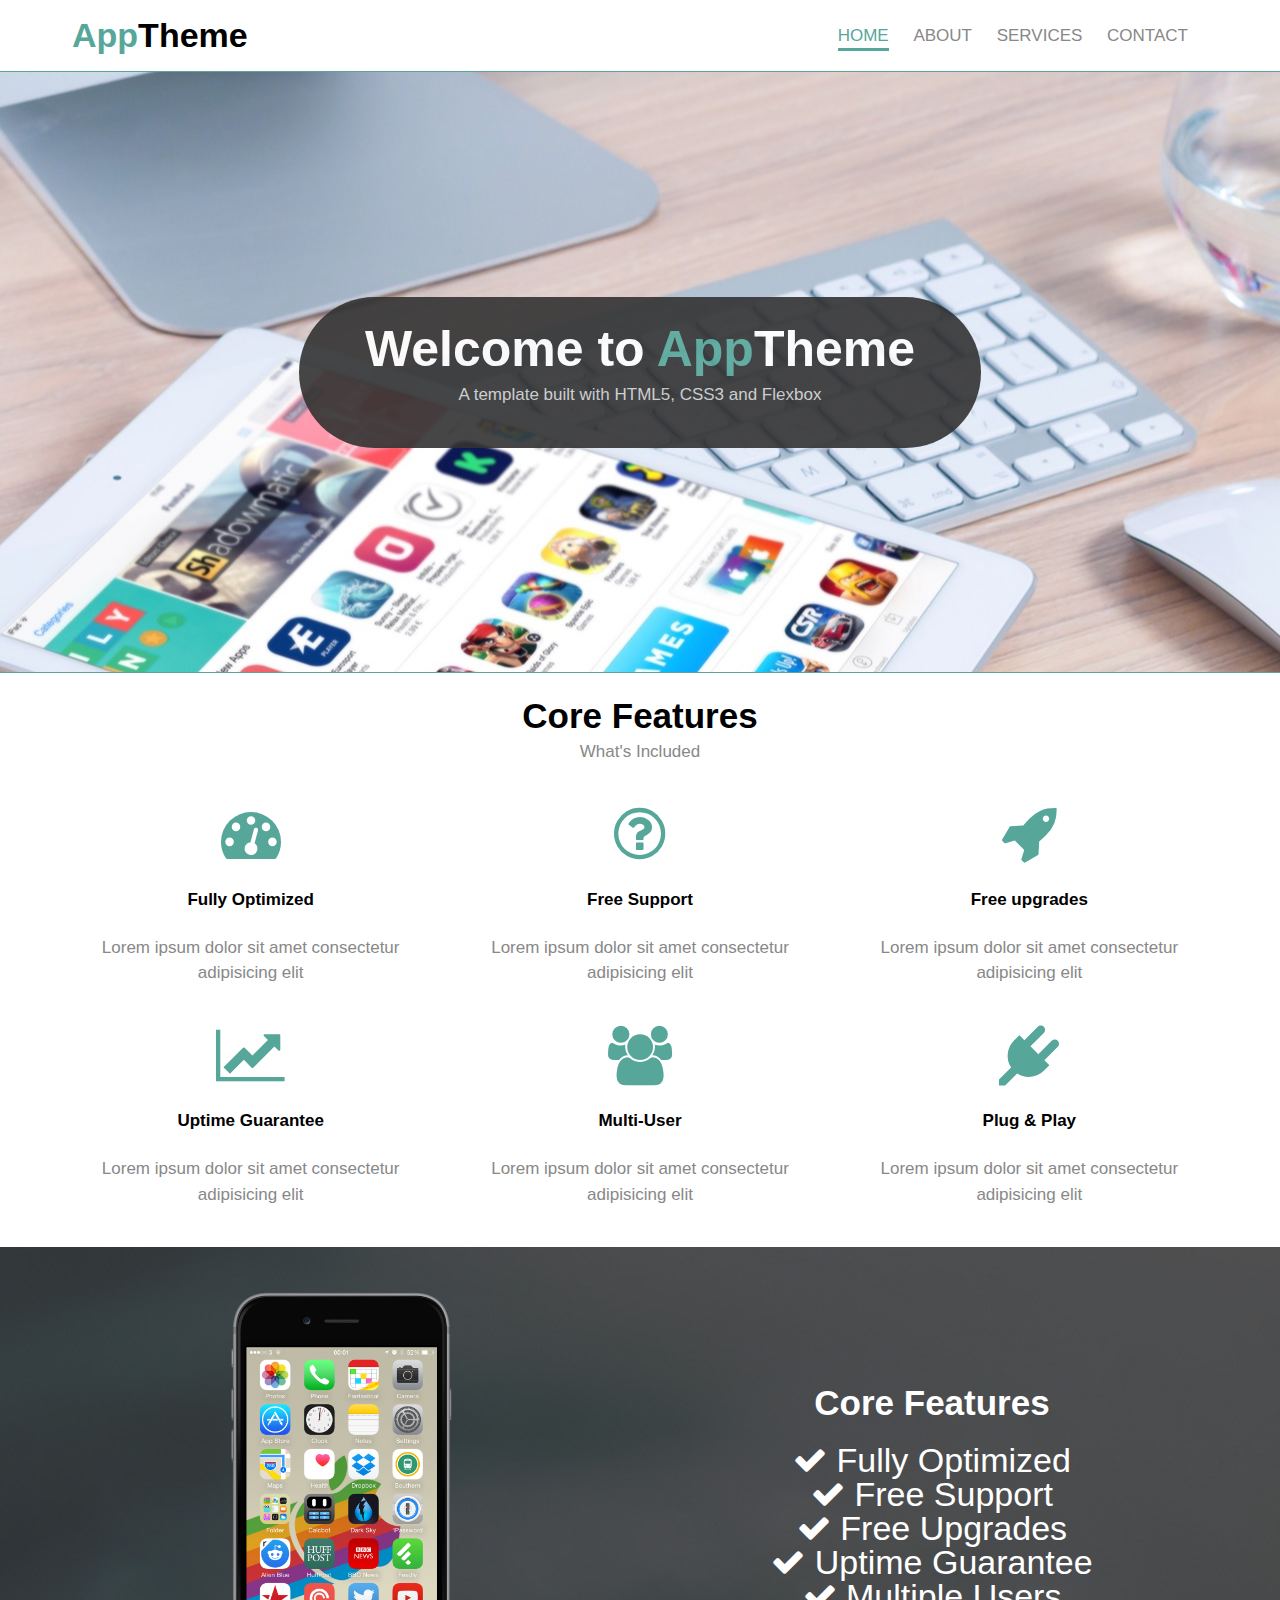
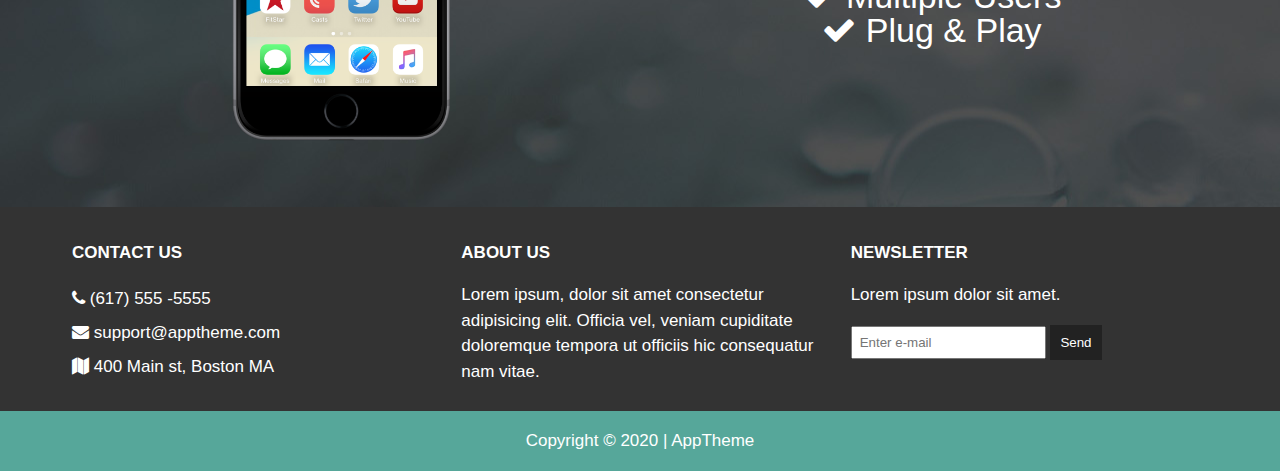
<file: src/www/index.html>
<!DOCTYPE html>
<html lang="en">
<head>
    <meta charset="UTF-8">
    <meta name="viewport" content="width=device-width, initial-scale=1.0">
    <meta http-equiv="X-UA-Compatible" content="ie=edge">
    <link rel="stylesheet" href="css/font-awesome.css">
    <link rel="stylesheet" href="css/flexboxgrid.css">
    <link rel="stylesheet" href="css/style.css">
    <title>TM - AppTheme</title>
</head>
<body>
    <!-- Header -->
    <header id="main-header">
        <div class="container">
            <div class="row end-sm end-md end-lg center-xs middle-xs middle-sm middle-md middle-lg">
                <div class="col-xs-12 col-sm-2 col-md-2 col-lg-2">
                    <h1><span class="primary-text">App</span>Theme</h1>
                </div>
                <div class="col-xs-12 col-sm-10 col-md-10 col-lg-10">
                    <nav id="navbar">
                        <ul>
                            <li class="current"><a href="index.html">Home</a></li>
                            <li><a href="about.html">About</a></li>
                            <li><a href="services.html">Services</a></li>
                            <li><a href="contact.html">Contact</a></li>
                        </ul>
                    </nav>
                </div>
            </div>
        </div>
    </header>

    <!-- Showcase -->
    <section id="showcase">
        <div class="container">
            <div class="row center-xs center-sm center-md center-lg middle-xs middle-sm middle-md middle-lg">
                <div class="col-xs-10 col-sm-10 col-md-10 col-lg-7 showcase-content">
                    <h1 class="">Welcome to <span class="primary-text">App</span>Theme</h1>
                    <p>A template built with HTML5, CSS3 and Flexbox</p>
                </div>
            </div>
        </div>
    </section>

    <!-- Features -->
    <section id="features">
        <div class="container">
            <div class="row center-xs center-sm center-md center-lg">
                <div class="col-xs-12 col-sm-12 col-md-12 col-lg-12">
                    <h2>Core Features</h2>
                    <p>What's Included</p>
                    <!-- Icon Row 1 -->
                    <div class="row center-xs center-sm center-md center-lg">
                        <div class="col-xs-12 col-sm-4 col-md-4 col-lg-4">
                            <i class="fa fa-dashboard"></i><br>
                            <h4>Fully Optimized</h4>
                            <p>Lorem ipsum dolor sit amet consectetur adipisicing elit</p>
                        </div>
                        <div class="col-xs-12 col-sm-4 col-md-4 col-lg-4">
                            <i class="fa fa-question-circle-o"></i><br>
                            <h4>Free Support</h4>
                            <p>Lorem ipsum dolor sit amet consectetur adipisicing elit</p>
                        </div>
                        <div class="col-xs-12 col-sm-4 col-md-4 col-lg-4">
                            <i class="fa fa-rocket"></i><br>
                            <h4>Free upgrades</h4>
                            <p>Lorem ipsum dolor sit amet consectetur adipisicing elit</p>
                        </div>
                    </div>
                    <!-- Icon Row 2 -->
                    <div class="row center-xs center-sm center-md center-lg">
                        <div class="col-xs-12 col-sm-4 col-md-4 col-lg-4">
                            <i class="fa fa-line-chart"></i><br>
                            <h4>Uptime Guarantee</h4>
                            <p>Lorem ipsum dolor sit amet consectetur adipisicing elit</p>
                        </div>
                        <div class="col-xs-12 col-sm-4 col-md-4 col-lg-4">
                            <i class="fa fa-users"></i><br>
                            <h4>Multi-User</h4>
                            <p>Lorem ipsum dolor sit amet consectetur adipisicing elit</p>
                        </div>
                        <div class="col-xs-12 col-sm-4 col-md-4 col-lg-4">
                            <i class="fa fa-plug"></i><br>
                            <h4>Plug &amp; Play</h4>
                            <p>Lorem ipsum dolor sit amet consectetur adipisicing elit</p>
                        </div>
                    </div>
                </div>
            </div>
        </div>
    </section>

    <!-- Info -->
    <section id="info">
        <div class="container">
            <div class="row center-xs center-sm center-md center-lg middle-xs middle-sm middle-md middle-lg">
                <div class="col-xs-12 col-sm-6 col-md-6 col-lg-6">
                    <img src="images/iphone.png" alt="">
                </div>
                <div class="col-xs-12 col-sm-6 col-md-6 col-lg-6">
                    <h2>Core Features</h2>
                    <ul>
                        <li><i class="fa fa-check"></i> Fully Optimized</li>
                        <li><i class="fa fa-check"></i> Free Support</li>
                        <li><i class="fa fa-check"></i> Free Upgrades</li>
                        <li><i class="fa fa-check"></i> Uptime Guarantee</li>
                        <li><i class="fa fa-check"></i> Multiple Users</li>
                        <li><i class="fa fa-check"></i> Plug &amp; Play</li>
                    </ul>
                </div>
            </div>
        </div>
    </section>

    <!-- Company -->
    <section id="company">
        <div class="container">
            <div class="row">
                <div class="col-xs-12 col-sm-4 col-md-4 col-lg-4">
                    <h4>Contact Us</h4>
                    <ul>
                        <li><i class="fa fa-phone"></i> (617) 555 -5555</li>
                        <li><i class="fa fa-envelope"></i> support@apptheme.com</li>
                        <li><i class="fa fa-map"></i> 400 Main st, Boston MA</li>
                    </ul>
                </div>
                <div class="col-xs-12 col-sm-4 col-md-4 col-lg-4">
                    <h4>About Us</h4>
                    <p>Lorem ipsum, dolor sit amet consectetur adipisicing elit. Officia vel, veniam cupiditate doloremque tempora ut officiis hic consequatur nam vitae.</p>
                </div>
                <div class="col-xs-12 col-sm-4 col-md-4 col-lg-4">
                    <h4>Newsletter</h4>
                    <p>Lorem ipsum dolor sit amet.</p>
                    <form>
                        <input type="text" name="email" placeholder="Enter e-mail">
                        <button type="submit" name="button">Send</button>
                    </form>
                </div>
            </div>
        </div>
    </section>

    <!-- Footer -->
    <footer id="main-footer">
        <div class="container">
            <div class="row center-xs center-sm center-md center-lg">
                <div class="col-xs-12 col-sm-12 col-md-12 col-lg-12">
                    <p>Copyright &copy; 2020 | AppTheme</p>
                </div>
            </div>
        </div>
    </footer>
</body>
</html>
</file>
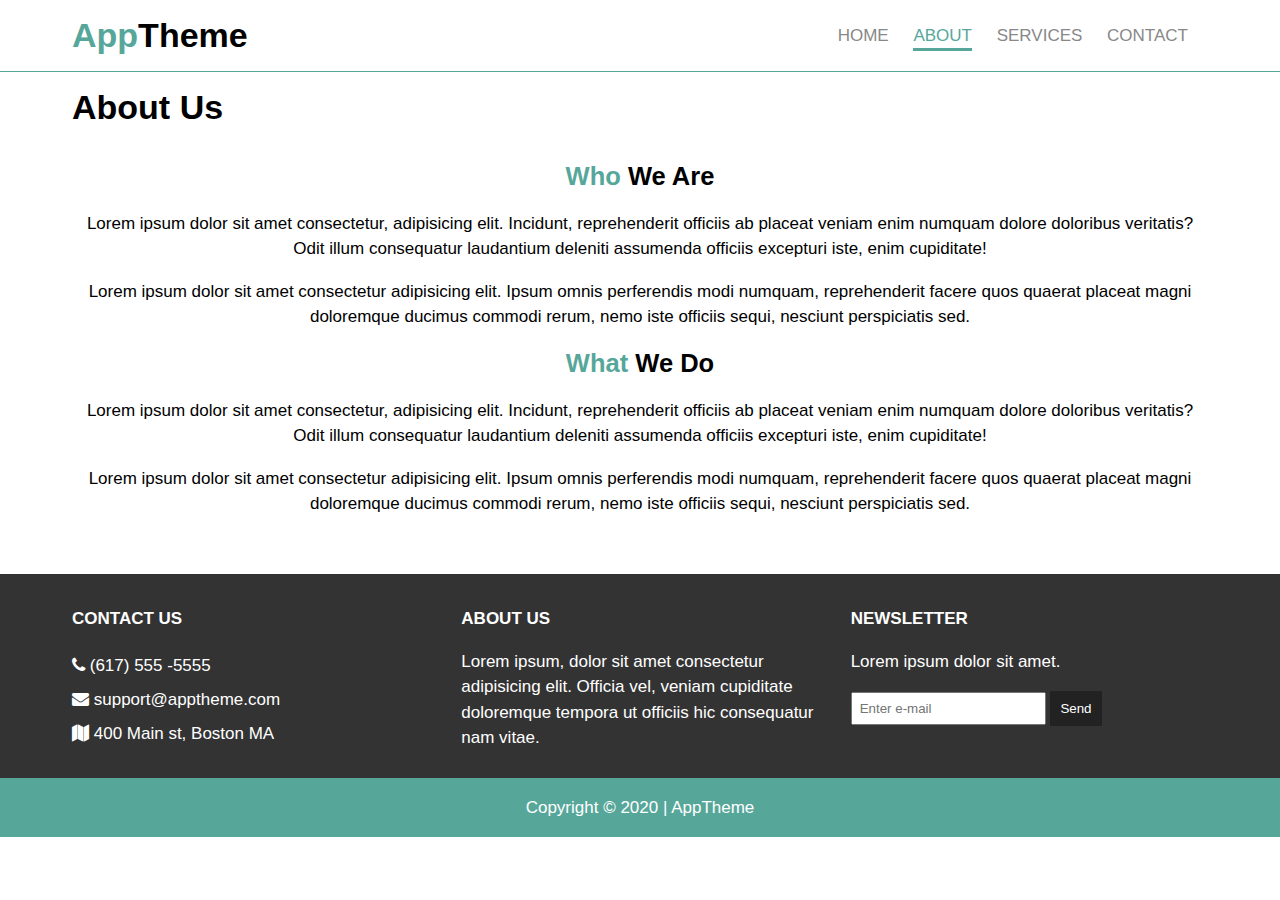
<file: src/www/about.html>
<!DOCTYPE html>
<html lang="en">
<head>
    <meta charset="UTF-8">
    <meta name="viewport" content="width=device-width, initial-scale=1.0">
    <meta http-equiv="X-UA-Compatible" content="ie=edge">
    <link rel="stylesheet" href="css/font-awesome.css">
    <link rel="stylesheet" href="css/flexboxgrid.css">
    <link rel="stylesheet" href="css/style.css">
    <title>TM - AppTheme | About</title>
</head>
<body>
    <!-- Header -->
    <header id="main-header">
        <div class="container">
            <div class="row end-sm end-md end-lg center-xs middle-xs middle-sm middle-md middle-lg">
                <div class="col-xs-12 col-sm-2 col-md-2 col-lg-2">
                    <h1><span class="primary-text">App</span>Theme</h1>
                </div>
                <div class="col-xs-12 col-sm-10 col-md-10 col-lg-10">
                    <nav id="navbar">
                        <ul>
                            <li><a href="index.html">Home</a></li>
                            <li class="current"><a href="about.html">About</a></li>
                            <li><a href="services.html">Services</a></li>
                            <li><a href="contact.html">Contact</a></li>
                        </ul>
                    </nav>
                </div>
            </div>
        </div>
    </header>

    <!-- Sub-header -->
    <section id="subheader">
        <div class="container">
            <div class="row">
                <div class="col-xs-12 col-sm-12 col-md-12 col-lg-12">
                    <h1>About Us</h1>
                </div>
            </div>
        </div>
    </section>

    <!-- Main Page -->
    <section id="page" class="about">
        <div class="container">
            <div class="row center-xs center-sm center-md center-lg">
                <div class="col-xs-12 col-sm-12 col-md-12 col-lg-12">
                    <h2><span class="primary-text">Who</span> We Are</h2>
                    <p>Lorem ipsum dolor sit amet consectetur, adipisicing elit. Incidunt, reprehenderit officiis ab placeat veniam enim numquam dolore doloribus veritatis? Odit illum consequatur laudantium deleniti assumenda officiis excepturi iste, enim cupiditate!</p>
                    <p>Lorem ipsum dolor sit amet consectetur adipisicing elit. Ipsum omnis perferendis modi numquam, reprehenderit facere quos quaerat placeat magni doloremque ducimus commodi rerum, nemo iste officiis sequi, nesciunt perspiciatis sed.</p>
                    <h2><span class="primary-text">What</span> We Do</h2>
                    <p>Lorem ipsum dolor sit amet consectetur, adipisicing elit. Incidunt, reprehenderit officiis ab placeat veniam enim numquam dolore doloribus veritatis? Odit illum consequatur laudantium deleniti assumenda officiis excepturi iste, enim cupiditate!</p>
                    <p>Lorem ipsum dolor sit amet consectetur adipisicing elit. Ipsum omnis perferendis modi numquam, reprehenderit facere quos quaerat placeat magni doloremque ducimus commodi rerum, nemo iste officiis sequi, nesciunt perspiciatis sed.</p>
                </div>
            </div>
        </div>
    </section>

    <!-- Company -->
    <section id="company">
        <div class="container">
            <div class="row">
                <div class="col-xs-12 col-sm-4 col-md-4 col-lg-4">
                    <h4>Contact Us</h4>
                    <ul>
                        <li><i class="fa fa-phone"></i> (617) 555 -5555</li>
                        <li><i class="fa fa-envelope"></i> support@apptheme.com</li>
                        <li><i class="fa fa-map"></i> 400 Main st, Boston MA</li>
                    </ul>
                </div>
                <div class="col-xs-12 col-sm-4 col-md-4 col-lg-4">
                    <h4>About Us</h4>
                    <p>Lorem ipsum, dolor sit amet consectetur adipisicing elit. Officia vel, veniam cupiditate doloremque tempora ut officiis hic consequatur nam vitae.</p>
                </div>
                <div class="col-xs-12 col-sm-4 col-md-4 col-lg-4">
                    <h4>Newsletter</h4>
                    <p>Lorem ipsum dolor sit amet.</p>
                    <form>
                        <input type="text" name="email" placeholder="Enter e-mail">
                        <button type="submit" name="button">Send</button>
                    </form>
                </div>
            </div>
        </div>
    </section>

    <!-- Footer -->
    <footer id="main-footer">
        <div class="container">
            <div class="row center-xs center-sm center-md center-lg">
                <div class="col-xs-12 col-sm-12 col-md-12 col-lg-12">
                    <p>Copyright &copy; 2020 | AppTheme</p>
                </div>
            </div>
        </div>
    </footer>
</body>
</html>
</file>
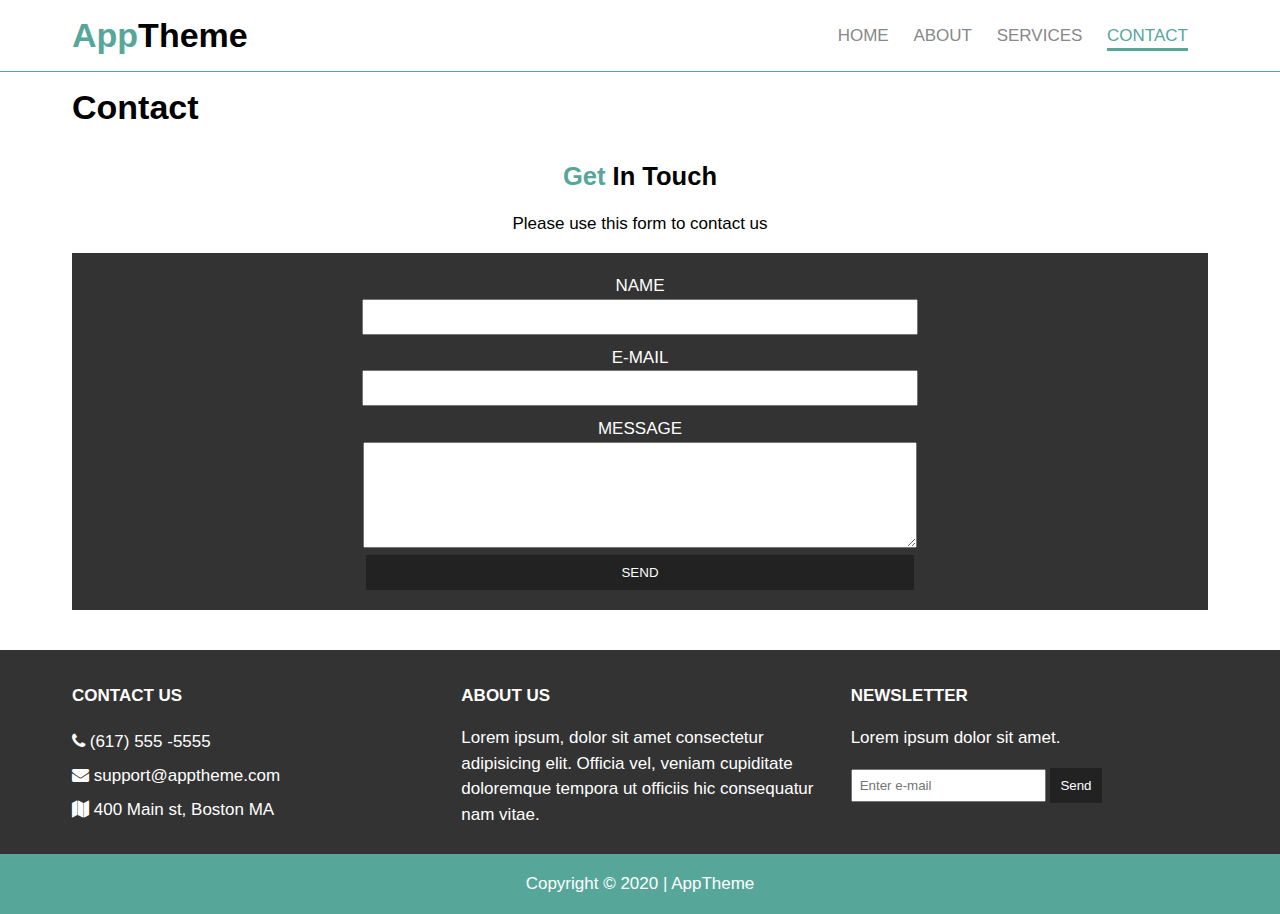
<file: src/www/contact.html>
<!DOCTYPE html>
<html lang="en">
<head>
    <meta charset="UTF-8">
    <meta name="viewport" content="width=device-width, initial-scale=1.0">
    <meta http-equiv="X-UA-Compatible" content="ie=edge">
    <link rel="stylesheet" href="css/font-awesome.css">
    <link rel="stylesheet" href="css/flexboxgrid.css">
    <link rel="stylesheet" href="css/style.css">
    <title>TM - AppTheme | Contact</title>
</head>
<body>
    <!-- Header -->
    <header id="main-header">
        <div class="container">
            <div class="row end-sm end-md end-lg center-xs middle-xs middle-sm middle-md middle-lg">
                <div class="col-xs-12 col-sm-2 col-md-2 col-lg-2">
                    <h1><span class="primary-text">App</span>Theme</h1>
                </div>
                <div class="col-xs-12 col-sm-10 col-md-10 col-lg-10">
                    <nav id="navbar">
                        <ul>
                            <li><a href="index.html">Home</a></li>
                            <li><a href="about.html">About</a></li>
                            <li><a href="services.html">Services</a></li>
                            <li class="current"><a href="contact.html">Contact</a></li>
                        </ul>
                    </nav>
                </div>
            </div>
        </div>
    </header>

    <!-- Sub-header -->
    <section id="subheader">
        <div class="container">
            <div class="row">
                <div class="col-xs-12 col-sm-12 col-md-12 col-lg-12">
                    <h1>Contact</h1>
                </div>
            </div>
        </div>
    </section>

    <!-- Main Page -->
    <section id="page" class="contact">
        <div class="container">
            <div class="row center-xs center-sm center-md center-lg">
                <div class="col-xs-12 col-sm-12 col-md-12 col-lg-12">
                    <h2><span class="primary-text">Get</span> In Touch</h2>
                    <p>Please use this form to contact us</p>
                    <form>
                        <div>
                            <label for="name">Name</label><br>
                            <input type="text" name="name">
                        </div>
                        <div>
                            <label for="email">E-mail</label><br>
                            <input type="text" name="email">
                        </div>
                        <div>
                            <label for="message">Message</label><br>
                            <textarea name="message" cols="30" rows="10"></textarea><br>
                            <button type="submit" name="button">SEND</button>
                        </div>
                    </form>
                </div>
            </div>
        </div>
    </section>

    <!-- Company -->
    <section id="company">
        <div class="container">
            <div class="row">
                <div class="col-xs-12 col-sm-4 col-md-4 col-lg-4">
                    <h4>Contact Us</h4>
                    <ul>
                        <li><i class="fa fa-phone"></i> (617) 555 -5555</li>
                        <li><i class="fa fa-envelope"></i> support@apptheme.com</li>
                        <li><i class="fa fa-map"></i> 400 Main st, Boston MA</li>
                    </ul>
                </div>
                <div class="col-xs-12 col-sm-4 col-md-4 col-lg-4">
                    <h4>About Us</h4>
                    <p>Lorem ipsum, dolor sit amet consectetur adipisicing elit. Officia vel, veniam cupiditate doloremque tempora ut officiis hic consequatur nam vitae.</p>
                </div>
                <div class="col-xs-12 col-sm-4 col-md-4 col-lg-4">
                    <h4>Newsletter</h4>
                    <p>Lorem ipsum dolor sit amet.</p>
                    <form>
                        <input type="text" name="email" placeholder="Enter e-mail">
                        <button type="submit" name="button">Send</button>
                    </form>
                </div>
            </div>
        </div>
    </section>

    <!-- Footer -->
    <footer id="main-footer">
        <div class="container">
            <div class="row center-xs center-sm center-md center-lg">
                <div class="col-xs-12 col-sm-12 col-md-12 col-lg-12">
                    <p>Copyright &copy; 2020 | AppTheme</p>
                </div>
            </div>
        </div>
    </footer>
</body>
</html>
</file>
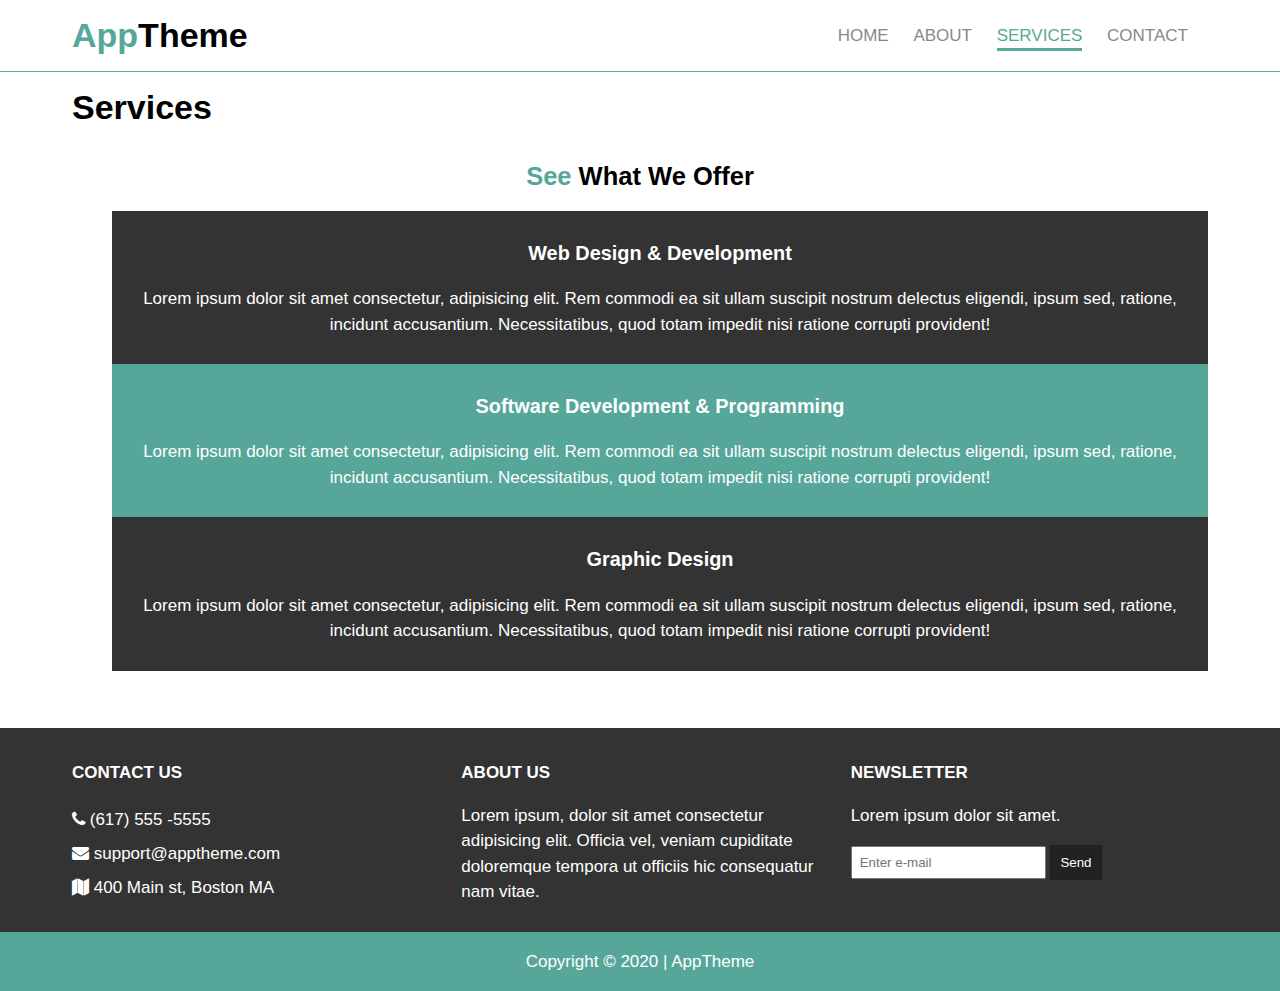
<file: src/www/services.html>
<!DOCTYPE html>
<html lang="en">
<head>
    <meta charset="UTF-8">
    <meta name="viewport" content="width=device-width, initial-scale=1.0">
    <meta http-equiv="X-UA-Compatible" content="ie=edge">
    <link rel="stylesheet" href="css/font-awesome.css">
    <link rel="stylesheet" href="css/flexboxgrid.css">
    <link rel="stylesheet" href="css/style.css">
    <title>TM - AppTheme | Services</title>
</head>
<body>
    <!-- Header -->
    <header id="main-header">
        <div class="container">
            <div class="row end-sm end-md end-lg center-xs middle-xs middle-sm middle-md middle-lg">
                <div class="col-xs-12 col-sm-2 col-md-2 col-lg-2">
                    <h1><span class="primary-text">App</span>Theme</h1>
                </div>
                <div class="col-xs-12 col-sm-10 col-md-10 col-lg-10">
                    <nav id="navbar">
                        <ul>
                            <li><a href="index.html">Home</a></li>
                            <li><a href="about.html">About</a></li>
                            <li class="current"><a href="services.html">Services</a></li>
                            <li><a href="contact.html">Contact</a></li>
                        </ul>
                    </nav>
                </div>
            </div>
        </div>
    </header>

    <!-- Sub-header -->
    <section id="subheader">
        <div class="container">
            <div class="row">
                <div class="col-xs-12 col-sm-12 col-md-12 col-lg-12">
                    <h1>Services</h1>
                </div>
            </div>
        </div>
    </section>

    <!-- Main Page -->
    <section id="page" class="services">
        <div class="container">
            <div class="row center-xs center-sm center-md center-lg">
                <div class="col-xs-12 col-sm-12 col-md-12 col-lg-12">
                    <h2><span class="primary-text">See</span> What We Offer</h2>
                    <ul>
                        <li>
                            <h3>Web Design &amp; Development</h3>
                            <p>Lorem ipsum dolor sit amet consectetur, adipisicing elit. Rem commodi ea sit ullam suscipit nostrum delectus eligendi, ipsum sed, ratione, incidunt accusantium. Necessitatibus, quod totam impedit nisi ratione corrupti provident!</p>
                        </li>
                        <li>
                            <h3>Software Development &amp; Programming</h3>
                            <p>Lorem ipsum dolor sit amet consectetur, adipisicing elit. Rem commodi ea sit ullam suscipit nostrum delectus eligendi, ipsum sed, ratione, incidunt accusantium. Necessitatibus, quod totam impedit nisi ratione corrupti provident!</p>
                        </li>
                        <li>
                            <h3>Graphic Design</h3>
                            <p>Lorem ipsum dolor sit amet consectetur, adipisicing elit. Rem commodi ea sit ullam suscipit nostrum delectus eligendi, ipsum sed, ratione, incidunt accusantium. Necessitatibus, quod totam impedit nisi ratione corrupti provident!</p>
                        </li>
                    </ul>
                </div>
            </div>
        </div>
    </section>

    <!-- Company -->
    <section id="company">
        <div class="container">
            <div class="row">
                <div class="col-xs-12 col-sm-4 col-md-4 col-lg-4">
                    <h4>Contact Us</h4>
                    <ul>
                        <li><i class="fa fa-phone"></i> (617) 555 -5555</li>
                        <li><i class="fa fa-envelope"></i> support@apptheme.com</li>
                        <li><i class="fa fa-map"></i> 400 Main st, Boston MA</li>
                    </ul>
                </div>
                <div class="col-xs-12 col-sm-4 col-md-4 col-lg-4">
                    <h4>About Us</h4>
                    <p>Lorem ipsum, dolor sit amet consectetur adipisicing elit. Officia vel, veniam cupiditate doloremque tempora ut officiis hic consequatur nam vitae.</p>
                </div>
                <div class="col-xs-12 col-sm-4 col-md-4 col-lg-4">
                    <h4>Newsletter</h4>
                    <p>Lorem ipsum dolor sit amet.</p>
                    <form>
                        <input type="text" name="email" placeholder="Enter e-mail">
                        <button type="submit" name="button">Send</button>
                    </form>
                </div>
            </div>
        </div>
    </section>

    <!-- Footer -->
    <footer id="main-footer">
        <div class="container">
            <div class="row center-xs center-sm center-md center-lg">
                <div class="col-xs-12 col-sm-12 col-md-12 col-lg-12">
                    <p>Copyright &copy; 2020 | AppTheme</p>
                </div>
            </div>
        </div>
    </footer>
</body>
</html>
</file>
<file: src/www/css/flexboxgrid.css>
/* Uncomment and set these variables to customize the grid. */

.container-fluid {
  margin-right: auto;
  margin-left: auto;
  padding-right: 2rem;
  padding-left: 2rem;
}

.row {
  box-sizing: border-box;
  display: -ms-flexbox;
  display: -webkit-box;
  display: flex;
  -ms-flex: 0 1 auto;
  -webkit-box-flex: 0;
  flex: 0 1 auto;
  -ms-flex-direction: row;
  -webkit-box-orient: horizontal;
  -webkit-box-direction: normal;
  flex-direction: row;
  -ms-flex-wrap: wrap;
  flex-wrap: wrap;
  margin-right: -1rem;
  margin-left: -1rem;
}

.row.reverse {
  -ms-flex-direction: row-reverse;
  -webkit-box-orient: horizontal;
  -webkit-box-direction: reverse;
  flex-direction: row-reverse;
}

.col.reverse {
  -ms-flex-direction: column-reverse;
  -webkit-box-orient: vertical;
  -webkit-box-direction: reverse;
  flex-direction: column-reverse;
}

.col-xs,
.col-xs-1,
.col-xs-2,
.col-xs-3,
.col-xs-4,
.col-xs-5,
.col-xs-6,
.col-xs-7,
.col-xs-8,
.col-xs-9,
.col-xs-10,
.col-xs-11,
.col-xs-12 {
  box-sizing: border-box;
  -ms-flex: 0 0 auto;
  -webkit-box-flex: 0;
  flex: 0 0 auto;
  padding-right: 1rem;
  padding-left: 1rem;
}

.col-xs {
  -webkit-flex-grow: 1;
  -ms-flex-positive: 1;
  -webkit-box-flex: 1;
  flex-grow: 1;
  -ms-flex-preferred-size: 0;
  flex-basis: 0;
  max-width: 100%;
}

.col-xs-1 {
  -ms-flex-preferred-size: 8.333%;
  flex-basis: 8.333%;
  max-width: 8.333%;
}

.col-xs-2 {
  -ms-flex-preferred-size: 16.667%;
  flex-basis: 16.667%;
  max-width: 16.667%;
}

.col-xs-3 {
  -ms-flex-preferred-size: 25%;
  flex-basis: 25%;
  max-width: 25%;
}

.col-xs-4 {
  -ms-flex-preferred-size: 33.333%;
  flex-basis: 33.333%;
  max-width: 33.333%;
}

.col-xs-5 {
  -ms-flex-preferred-size: 41.667%;
  flex-basis: 41.667%;
  max-width: 41.667%;
}

.col-xs-6 {
  -ms-flex-preferred-size: 50%;
  flex-basis: 50%;
  max-width: 50%;
}

.col-xs-7 {
  -ms-flex-preferred-size: 58.333%;
  flex-basis: 58.333%;
  max-width: 58.333%;
}

.col-xs-8 {
  -ms-flex-preferred-size: 66.667%;
  flex-basis: 66.667%;
  max-width: 66.667%;
}

.col-xs-9 {
  -ms-flex-preferred-size: 75%;
  flex-basis: 75%;
  max-width: 75%;
}

.col-xs-10 {
  -ms-flex-preferred-size: 83.333%;
  flex-basis: 83.333%;
  max-width: 83.333%;
}

.col-xs-11 {
  -ms-flex-preferred-size: 91.667%;
  flex-basis: 91.667%;
  max-width: 91.667%;
}

.col-xs-12 {
  -ms-flex-preferred-size: 100%;
  flex-basis: 100%;
  max-width: 100%;
}

.col-xs-offset-1 {
  margin-left: 8.333%;
}

.col-xs-offset-2 {
  margin-left: 16.667%;
}

.col-xs-offset-3 {
  margin-left: 25%;
}

.col-xs-offset-4 {
  margin-left: 33.333%;
}

.col-xs-offset-5 {
  margin-left: 41.667%;
}

.col-xs-offset-6 {
  margin-left: 50%;
}

.col-xs-offset-7 {
  margin-left: 58.333%;
}

.col-xs-offset-8 {
  margin-left: 66.667%;
}

.col-xs-offset-9 {
  margin-left: 75%;
}

.col-xs-offset-10 {
  margin-left: 83.333%;
}

.col-xs-offset-11 {
  margin-left: 91.667%;
}

.start-xs {
  -ms-flex-pack: start;
  -webkit-box-pack: start;
  justify-content: flex-start;
  text-align: start;
}

.center-xs {
  -ms-flex-pack: center;
  -webkit-box-pack: center;
  justify-content: center;
  text-align: center;
}

.end-xs {
  -ms-flex-pack: end;
  -webkit-box-pack: end;
  justify-content: flex-end;
  text-align: end;
}

.top-xs {
  -ms-flex-align: start;
  -webkit-box-align: start;
  align-items: flex-start;
}

.middle-xs {
  -ms-flex-align: center;
  -webkit-box-align: center;
  align-items: center;
}

.bottom-xs {
  -ms-flex-align: end;
  -webkit-box-align: end;
  align-items: flex-end;
}

.around-xs {
  -ms-flex-pack: distribute;
  justify-content: space-around;
}

.between-xs {
  -ms-flex-pack: justify;
  -webkit-box-pack: justify;
  justify-content: space-between;
}

.first-xs {
  -ms-flex-order: -1;
  -webkit-box-ordinal-group: 0;
  order: -1;
}

.last-xs {
  -ms-flex-order: 1;
  -webkit-box-ordinal-group: 2;
  order: 1;
}

@media only screen and (min-width: 48em) {
  .container {
    width: 46rem;
  }

  .col-sm,
  .col-sm-1,
  .col-sm-2,
  .col-sm-3,
  .col-sm-4,
  .col-sm-5,
  .col-sm-6,
  .col-sm-7,
  .col-sm-8,
  .col-sm-9,
  .col-sm-10,
  .col-sm-11,
  .col-sm-12 {
    box-sizing: border-box;
    -ms-flex: 0 0 auto;
    -webkit-box-flex: 0;
    flex: 0 0 auto;
    padding-right: 1rem;
    padding-left: 1rem;
  }

  .col-sm {
    -webkit-flex-grow: 1;
    -ms-flex-positive: 1;
    -webkit-box-flex: 1;
    flex-grow: 1;
    -ms-flex-preferred-size: 0;
    flex-basis: 0;
    max-width: 100%;
  }

  .col-sm-1 {
    -ms-flex-preferred-size: 8.333%;
    flex-basis: 8.333%;
    max-width: 8.333%;
  }

  .col-sm-2 {
    -ms-flex-preferred-size: 16.667%;
    flex-basis: 16.667%;
    max-width: 16.667%;
  }

  .col-sm-3 {
    -ms-flex-preferred-size: 25%;
    flex-basis: 25%;
    max-width: 25%;
  }

  .col-sm-4 {
    -ms-flex-preferred-size: 33.333%;
    flex-basis: 33.333%;
    max-width: 33.333%;
  }

  .col-sm-5 {
    -ms-flex-preferred-size: 41.667%;
    flex-basis: 41.667%;
    max-width: 41.667%;
  }

  .col-sm-6 {
    -ms-flex-preferred-size: 50%;
    flex-basis: 50%;
    max-width: 50%;
  }

  .col-sm-7 {
    -ms-flex-preferred-size: 58.333%;
    flex-basis: 58.333%;
    max-width: 58.333%;
  }

  .col-sm-8 {
    -ms-flex-preferred-size: 66.667%;
    flex-basis: 66.667%;
    max-width: 66.667%;
  }

  .col-sm-9 {
    -ms-flex-preferred-size: 75%;
    flex-basis: 75%;
    max-width: 75%;
  }

  .col-sm-10 {
    -ms-flex-preferred-size: 83.333%;
    flex-basis: 83.333%;
    max-width: 83.333%;
  }

  .col-sm-11 {
    -ms-flex-preferred-size: 91.667%;
    flex-basis: 91.667%;
    max-width: 91.667%;
  }

  .col-sm-12 {
    -ms-flex-preferred-size: 100%;
    flex-basis: 100%;
    max-width: 100%;
  }

  .col-sm-offset-1 {
    margin-left: 8.333%;
  }

  .col-sm-offset-2 {
    margin-left: 16.667%;
  }

  .col-sm-offset-3 {
    margin-left: 25%;
  }

  .col-sm-offset-4 {
    margin-left: 33.333%;
  }

  .col-sm-offset-5 {
    margin-left: 41.667%;
  }

  .col-sm-offset-6 {
    margin-left: 50%;
  }

  .col-sm-offset-7 {
    margin-left: 58.333%;
  }

  .col-sm-offset-8 {
    margin-left: 66.667%;
  }

  .col-sm-offset-9 {
    margin-left: 75%;
  }

  .col-sm-offset-10 {
    margin-left: 83.333%;
  }

  .col-sm-offset-11 {
    margin-left: 91.667%;
  }

  .start-sm {
    -ms-flex-pack: start;
    -webkit-box-pack: start;
    justify-content: flex-start;
    text-align: start;
  }

  .center-sm {
    -ms-flex-pack: center;
    -webkit-box-pack: center;
    justify-content: center;
    text-align: center;
  }

  .end-sm {
    -ms-flex-pack: end;
    -webkit-box-pack: end;
    justify-content: flex-end;
    text-align: end;
  }

  .top-sm {
    -ms-flex-align: start;
    -webkit-box-align: start;
    align-items: flex-start;
  }

  .middle-sm {
    -ms-flex-align: center;
    -webkit-box-align: center;
    align-items: center;
  }

  .bottom-sm {
    -ms-flex-align: end;
    -webkit-box-align: end;
    align-items: flex-end;
  }

  .around-sm {
    -ms-flex-pack: distribute;
    justify-content: space-around;
  }

  .between-sm {
    -ms-flex-pack: justify;
    -webkit-box-pack: justify;
    justify-content: space-between;
  }

  .first-sm {
    -ms-flex-order: -1;
    -webkit-box-ordinal-group: 0;
    order: -1;
  }

  .last-sm {
    -ms-flex-order: 1;
    -webkit-box-ordinal-group: 2;
    order: 1;
  }
}

@media only screen and (min-width: 62em) {
  .container {
    width: 61rem;
  }

  .col-md,
  .col-md-1,
  .col-md-2,
  .col-md-3,
  .col-md-4,
  .col-md-5,
  .col-md-6,
  .col-md-7,
  .col-md-8,
  .col-md-9,
  .col-md-10,
  .col-md-11,
  .col-md-12 {
    box-sizing: border-box;
    -ms-flex: 0 0 auto;
    -webkit-box-flex: 0;
    flex: 0 0 auto;
    padding-right: 1rem;
    padding-left: 1rem;
  }

  .col-md {
    -webkit-flex-grow: 1;
    -ms-flex-positive: 1;
    -webkit-box-flex: 1;
    flex-grow: 1;
    -ms-flex-preferred-size: 0;
    flex-basis: 0;
    max-width: 100%;
  }

  .col-md-1 {
    -ms-flex-preferred-size: 8.333%;
    flex-basis: 8.333%;
    max-width: 8.333%;
  }

  .col-md-2 {
    -ms-flex-preferred-size: 16.667%;
    flex-basis: 16.667%;
    max-width: 16.667%;
  }

  .col-md-3 {
    -ms-flex-preferred-size: 25%;
    flex-basis: 25%;
    max-width: 25%;
  }

  .col-md-4 {
    -ms-flex-preferred-size: 33.333%;
    flex-basis: 33.333%;
    max-width: 33.333%;
  }

  .col-md-5 {
    -ms-flex-preferred-size: 41.667%;
    flex-basis: 41.667%;
    max-width: 41.667%;
  }

  .col-md-6 {
    -ms-flex-preferred-size: 50%;
    flex-basis: 50%;
    max-width: 50%;
  }

  .col-md-7 {
    -ms-flex-preferred-size: 58.333%;
    flex-basis: 58.333%;
    max-width: 58.333%;
  }

  .col-md-8 {
    -ms-flex-preferred-size: 66.667%;
    flex-basis: 66.667%;
    max-width: 66.667%;
  }

  .col-md-9 {
    -ms-flex-preferred-size: 75%;
    flex-basis: 75%;
    max-width: 75%;
  }

  .col-md-10 {
    -ms-flex-preferred-size: 83.333%;
    flex-basis: 83.333%;
    max-width: 83.333%;
  }

  .col-md-11 {
    -ms-flex-preferred-size: 91.667%;
    flex-basis: 91.667%;
    max-width: 91.667%;
  }

  .col-md-12 {
    -ms-flex-preferred-size: 100%;
    flex-basis: 100%;
    max-width: 100%;
  }

  .col-md-offset-1 {
    margin-left: 8.333%;
  }

  .col-md-offset-2 {
    margin-left: 16.667%;
  }

  .col-md-offset-3 {
    margin-left: 25%;
  }

  .col-md-offset-4 {
    margin-left: 33.333%;
  }

  .col-md-offset-5 {
    margin-left: 41.667%;
  }

  .col-md-offset-6 {
    margin-left: 50%;
  }

  .col-md-offset-7 {
    margin-left: 58.333%;
  }

  .col-md-offset-8 {
    margin-left: 66.667%;
  }

  .col-md-offset-9 {
    margin-left: 75%;
  }

  .col-md-offset-10 {
    margin-left: 83.333%;
  }

  .col-md-offset-11 {
    margin-left: 91.667%;
  }

  .start-md {
    -ms-flex-pack: start;
    -webkit-box-pack: start;
    justify-content: flex-start;
    text-align: start;
  }

  .center-md {
    -ms-flex-pack: center;
    -webkit-box-pack: center;
    justify-content: center;
    text-align: center;
  }

  .end-md {
    -ms-flex-pack: end;
    -webkit-box-pack: end;
    justify-content: flex-end;
    text-align: end;
  }

  .top-md {
    -ms-flex-align: start;
    -webkit-box-align: start;
    align-items: flex-start;
  }

  .middle-md {
    -ms-flex-align: center;
    -webkit-box-align: center;
    align-items: center;
  }

  .bottom-md {
    -ms-flex-align: end;
    -webkit-box-align: end;
    align-items: flex-end;
  }

  .around-md {
    -ms-flex-pack: distribute;
    justify-content: space-around;
  }

  .between-md {
    -ms-flex-pack: justify;
    -webkit-box-pack: justify;
    justify-content: space-between;
  }

  .first-md {
    -ms-flex-order: -1;
    -webkit-box-ordinal-group: 0;
    order: -1;
  }

  .last-md {
    -ms-flex-order: 1;
    -webkit-box-ordinal-group: 2;
    order: 1;
  }
}

@media only screen and (min-width: 75em) {
  .container {
    width: 71rem;
  }

  .col-lg,
  .col-lg-1,
  .col-lg-2,
  .col-lg-3,
  .col-lg-4,
  .col-lg-5,
  .col-lg-6,
  .col-lg-7,
  .col-lg-8,
  .col-lg-9,
  .col-lg-10,
  .col-lg-11,
  .col-lg-12 {
    box-sizing: border-box;
    -ms-flex: 0 0 auto;
    -webkit-box-flex: 0;
    flex: 0 0 auto;
    padding-right: 1rem;
    padding-left: 1rem;
  }

  .col-lg {
    -webkit-flex-grow: 1;
    -ms-flex-positive: 1;
    -webkit-box-flex: 1;
    flex-grow: 1;
    -ms-flex-preferred-size: 0;
    flex-basis: 0;
    max-width: 100%;
  }

  .col-lg-1 {
    -ms-flex-preferred-size: 8.333%;
    flex-basis: 8.333%;
    max-width: 8.333%;
  }

  .col-lg-2 {
    -ms-flex-preferred-size: 16.667%;
    flex-basis: 16.667%;
    max-width: 16.667%;
  }

  .col-lg-3 {
    -ms-flex-preferred-size: 25%;
    flex-basis: 25%;
    max-width: 25%;
  }

  .col-lg-4 {
    -ms-flex-preferred-size: 33.333%;
    flex-basis: 33.333%;
    max-width: 33.333%;
  }

  .col-lg-5 {
    -ms-flex-preferred-size: 41.667%;
    flex-basis: 41.667%;
    max-width: 41.667%;
  }

  .col-lg-6 {
    -ms-flex-preferred-size: 50%;
    flex-basis: 50%;
    max-width: 50%;
  }

  .col-lg-7 {
    -ms-flex-preferred-size: 58.333%;
    flex-basis: 58.333%;
    max-width: 58.333%;
  }

  .col-lg-8 {
    -ms-flex-preferred-size: 66.667%;
    flex-basis: 66.667%;
    max-width: 66.667%;
  }

  .col-lg-9 {
    -ms-flex-preferred-size: 75%;
    flex-basis: 75%;
    max-width: 75%;
  }

  .col-lg-10 {
    -ms-flex-preferred-size: 83.333%;
    flex-basis: 83.333%;
    max-width: 83.333%;
  }

  .col-lg-11 {
    -ms-flex-preferred-size: 91.667%;
    flex-basis: 91.667%;
    max-width: 91.667%;
  }

  .col-lg-12 {
    -ms-flex-preferred-size: 100%;
    flex-basis: 100%;
    max-width: 100%;
  }

  .col-lg-offset-1 {
    margin-left: 8.333%;
  }

  .col-lg-offset-2 {
    margin-left: 16.667%;
  }

  .col-lg-offset-3 {
    margin-left: 25%;
  }

  .col-lg-offset-4 {
    margin-left: 33.333%;
  }

  .col-lg-offset-5 {
    margin-left: 41.667%;
  }

  .col-lg-offset-6 {
    margin-left: 50%;
  }

  .col-lg-offset-7 {
    margin-left: 58.333%;
  }

  .col-lg-offset-8 {
    margin-left: 66.667%;
  }

  .col-lg-offset-9 {
    margin-left: 75%;
  }

  .col-lg-offset-10 {
    margin-left: 83.333%;
  }

  .col-lg-offset-11 {
    margin-left: 91.667%;
  }

  .start-lg {
    -ms-flex-pack: start;
    -webkit-box-pack: start;
    justify-content: flex-start;
    text-align: start;
  }

  .center-lg {
    -ms-flex-pack: center;
    -webkit-box-pack: center;
    justify-content: center;
    text-align: center;
  }

  .end-lg {
    -ms-flex-pack: end;
    -webkit-box-pack: end;
    justify-content: flex-end;
    text-align: end;
  }

  .top-lg {
    -ms-flex-align: start;
    -webkit-box-align: start;
    align-items: flex-start;
  }

  .middle-lg {
    -ms-flex-align: center;
    -webkit-box-align: center;
    align-items: center;
  }

  .bottom-lg {
    -ms-flex-align: end;
    -webkit-box-align: end;
    align-items: flex-end;
  }

  .around-lg {
    -ms-flex-pack: distribute;
    justify-content: space-around;
  }

  .between-lg {
    -ms-flex-pack: justify;
    -webkit-box-pack: justify;
    justify-content: space-between;
  }

  .first-lg {
    -ms-flex-order: -1;
    -webkit-box-ordinal-group: 0;
    order: -1;
  }

  .last-lg {
    -ms-flex-order: 1;
    -webkit-box-ordinal-group: 2;
    order: 1;
  }
}
</file>
<file: src/www/css/style.css>
/* style.css */
body{
    font-family: 'Open-sans', sans-serif;
    font-size: 17px;
    line-height: 1.5em;
    margin: 0;
    padding: 0;
}
img{
    width: 100%;
}
.container{
    margin: auto;
}
/* Common Classes */
.primary-text{
    color: #56a79a;
}
.primary-background{
    background: #56a79a;
}
/* Header */
#main-header{
    border-bottom: 1px solid #56a79a;
}
/* Navbar */
#navbar{
    text-transform: uppercase;
}
#navbar li{
    display: inline;
    padding-right: 20px;
    list-style: none;
}
#navbar a{
    text-decoration: none;
    color: #888;
}
#navbar li.current a, #navbar a:hover{
    color: #56a79a;
    border-bottom: 3px solid #56a79a;
    padding-bottom: 3px;
}
/* Showcase */
#showcase{
    background: url('../images/showcase.jpg') no-repeat center center;
    border-bottom: 1px solid #56a79a;
    margin-bottom: 30px;
}
#showcase .row{
    height: 600px;
}
#showcase h1{
    font-size: 50px;
    margin: 0;
    padding-bottom: 20px;
}
#showcase p{
    color: #ccc;
    margin: 0;
}
#showcase .showcase-content{
    background: #333;
    color: #fff;
    border-radius: 90px;
    padding: 40px;
    opacity: 0.9;
}
/* Features */
#features h2{
    font-size: 35px;
    margin: 0;
    padding-bottom: 10px;
}
#features p{
    color: #888;
    margin: 0;
    margin-bottom: 40px;
}
#features .fa{
    font-size: 60px;
    color: #56a79a;
}
/* Info */
#info{
    background: url('../images/info-bg.jpg') no-repeat #333;
    color: #fff;
}
#info h2{
    font-size: 35px;
    margin: 0;
    padding-bottom: 10px;
}
#info ul{
    list-style: none;
    padding: 0;
}
#info li{
    font-size: 2em;
    line-height: 20px;
}
/* Company */
#company{
    background: #333;
    color: #fff;
    padding: 10px 0;
}
#company h4{
    text-transform: uppercase;
    margin-bottom: 0;
}
#company ul{
    padding: 0;
    list-style: none;
    line-height: 2em;
}
#company input[type="text"]{
    padding: 7px;
}
#company button{
    background: #222;
    color: #fff;
    padding: 10px;
    border: 0;
}
/* Footer */
#main-footer{
    background: #56a79a;
    color: #fff;
}
/* Page */
#page{
    margin-bottom: 40px;
}
/* Services */
.services ul li{
    list-style: none;
    padding: 10px;
}
.services ul li:nth-child(odd){
    background: #333;
    color: #fff;
}
.services ul li:nth-child(even){
    background: #56a79a;
    color: #fff;
}
/* Contact */
.contact form{
    background: #333;
    color: #fff;
    padding: 20px;
}
.contact form input[type="text"]{
    width: 50%;
    height: 30px;
    margin-bottom: 10px;
}
.contact form textarea{
    width: 50%;
    height: 100px;
}
.contact form button{
    width: 50%;
    padding: 10px 0;
    border: 0;
    background: #222;
    color: #fff;
}
.contact form label{
    text-transform: uppercase;
}
/* Media Queries */
@media screen and (max-width:800px){
    #showcase h1{
        font-size: 30px;
    }
}
@media screen and (max-width:500px){
    #showcase .showcase-content{
        padding: 40px 10px;
        border-radius: 75px;
    }
    #navbar li{
        padding-right: 10px;
        font-size: 12px;
    }
}
</file>
